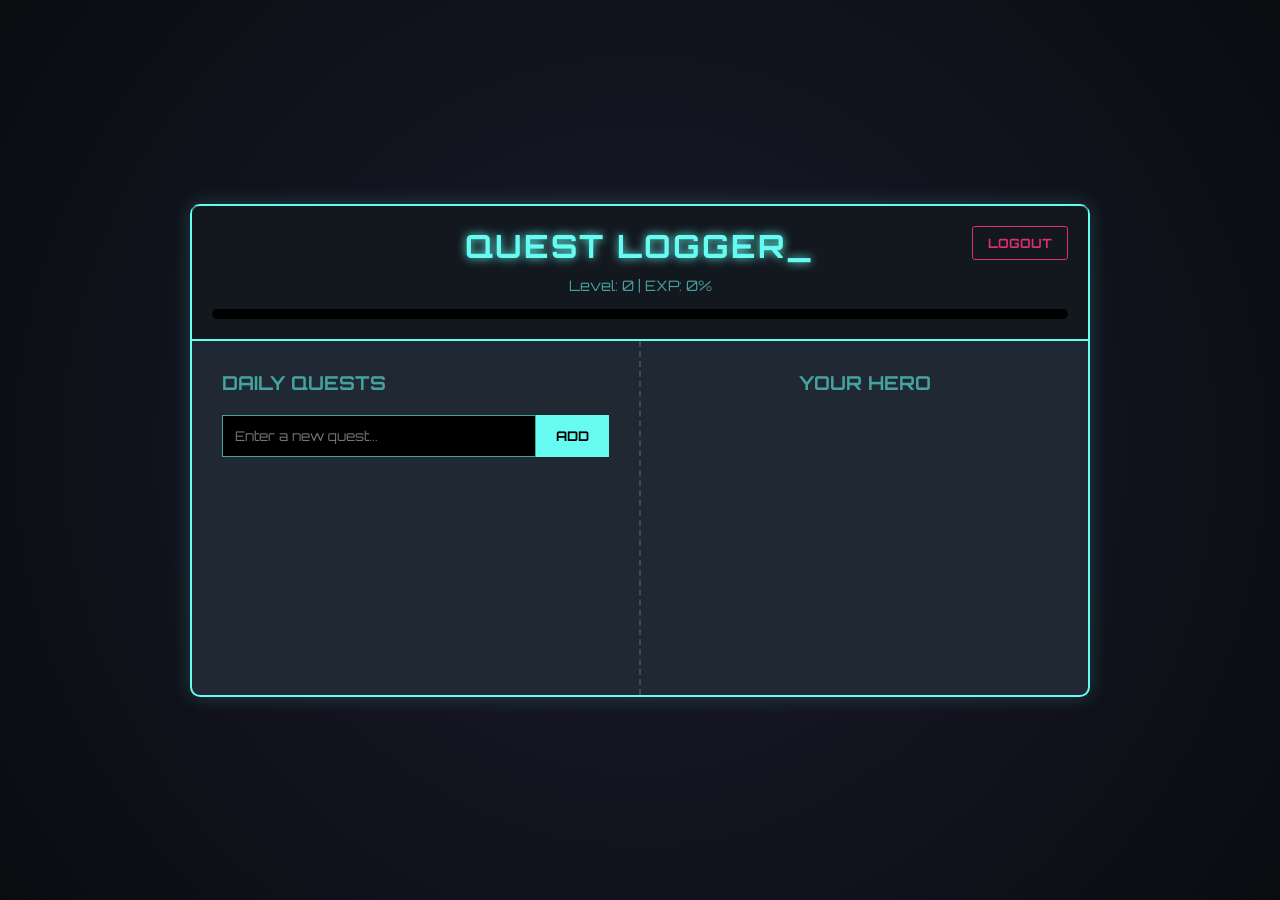
<file: index.html>
<!DOCTYPE html>
<html lang="en">
<head>
    <meta charset="UTF-8">
    <meta name="viewport" content="width=device-width, initial-scale=1.0">
    <title>Quest Logger: Hero Builder</title>
    <link href="https://fonts.googleapis.com/css2?family=Orbitron:wght@400;700&display=swap" rel="stylesheet">
    
    <style>
        :root {
            --bg-color: #0b0c10;
            --panel-bg: #1f2833;
            --accent-cyan: #66fcf1; 
            --accent-blue: #45a29e;
            --text-color: #c5c6c7;
            --completed-color: #e02f6b; /* We'll use this pink/red for the logout button */
        }

        * { box-sizing: border-box; margin: 0; padding: 0; }

        body {
            font-family: 'Orbitron', sans-serif;
            background-color: var(--bg-color);
            color: var(--text-color);
            display: flex;
            justify-content: center;
            align-items: center;
            min-height: 100vh;
            background-image: radial-gradient(circle at center, #1a1a2e 0%, #0b0c10 100%);
        }

        .dashboard {
            width: 90%;
            max-width: 900px;
            background: var(--panel-bg);
            border: 2px solid var(--accent-cyan);
            border-radius: 10px;
            box-shadow: 0 0 20px rgba(102, 252, 241, 0.2);
            display: flex;
            flex-direction: column;
            transition: border-color 0.3s;
        }

        .header {
            padding: 20px;
            background: rgba(0, 0, 0, 0.4);
            border-bottom: 2px solid var(--accent-cyan);
            text-align: center;
            transition: border-color 0.3s;
            position: relative; /* Added this so we can position the logout button inside it */
        }

        /* --- NEW: LOGOUT BUTTON STYLES --- */
        .logout-btn {
            position: absolute;
            top: 20px;
            right: 20px;
            padding: 8px 15px;
            background: transparent;
            color: var(--completed-color);
            border: 1px solid var(--completed-color);
            font-family: 'Orbitron', sans-serif;
            font-size: 0.8rem;
            font-weight: bold;
            cursor: pointer;
            border-radius: 3px;
            transition: 0.3s;
        }

        .logout-btn:hover {
            background: var(--completed-color);
            color: #fff;
            box-shadow: 0 0 10px var(--completed-color);
        }
        /* --------------------------------- */

        h1 { color: var(--accent-cyan); text-shadow: 0 0 10px var(--accent-cyan); letter-spacing: 2px; transition: color 0.3s, text-shadow 0.3s; }
        .stats { margin-top: 10px; font-size: 0.9rem; color: var(--accent-blue); }

        .progress-bar-container { width: 100%; height: 10px; background: #000; border-radius: 5px; margin-top: 15px; overflow: hidden; }
        .progress-bar { height: 100%; width: 0%; background: var(--accent-cyan); box-shadow: 0 0 10px var(--accent-cyan); transition: width 0.4s ease, background 0.3s, box-shadow 0.3s; }

        .main-content { display: flex; flex-wrap: wrap; }
        .quest-panel, .visual-panel { flex: 1; min-width: 300px; padding: 30px; }
        .quest-panel { border-right: 2px dashed rgba(102, 252, 241, 0.2); }

        h2 { font-size: 1.2rem; margin-bottom: 20px; color: var(--accent-blue); text-transform: uppercase; }

        .input-group { display: flex; margin-bottom: 20px; }
        input[type="text"] { flex: 1; padding: 12px; background: #000; border: 1px solid var(--accent-blue); color: var(--accent-cyan); font-family: 'Orbitron', sans-serif; outline: none; }
        button.add-btn { padding: 12px 20px; background: var(--accent-cyan); color: #000; border: none; font-family: 'Orbitron', sans-serif; font-weight: bold; cursor: pointer; transition: 0.2s, background 0.3s; }
        button.add-btn:hover { background: #fff; box-shadow: 0 0 15px var(--accent-cyan); }

        ul { list-style: none; }
        li { display: flex; align-items: center; padding: 12px; background: rgba(0,0,0,0.5); margin-bottom: 10px; border-left: 4px solid var(--accent-blue); transition: 0.3s; }
        li.completed { opacity: 0.6; border-left-color: var(--completed-color); }
        li.completed span { text-decoration: line-through; color: #888; }
        input[type="checkbox"] { margin-right: 15px; width: 18px; height: 18px; cursor: pointer; accent-color: var(--completed-color); }

        .visual-panel { display: flex; flex-direction: column; align-items: center; justify-content: center; position: relative; }

        .hero-container { width: 200px; height: 250px; position: relative; }

        .part { position: absolute; background: var(--accent-cyan); box-shadow: 0 0 10px var(--accent-cyan); animation: flashIn 0.5s ease-out forwards; transition: background 0.3s, box-shadow 0.3s, border-color 0.3s; }
        .head { width: 40px; height: 40px; border-radius: 50%; left: 80px; top: 20px; background: transparent; border: 4px solid var(--accent-cyan); }
        .torso { width: 6px; height: 70px; border-radius: 3px; left: 97px; top: 60px; }
        .left-arm { width: 6px; height: 50px; border-radius: 3px; left: 97px; top: 70px; transform-origin: top center; transform: rotate(45deg); }
        .right-arm { width: 6px; height: 50px; border-radius: 3px; left: 97px; top: 70px; transform-origin: top center; transform: rotate(-45deg); }
        .left-leg { width: 6px; height: 60px; border-radius: 3px; left: 97px; top: 125px; transform-origin: top center; transform: rotate(35deg); }
        .right-leg { width: 6px; height: 60px; border-radius: 3px; left: 97px; top: 125px; transform-origin: top center; transform: rotate(-35deg); }
        
        .aura { width: 120px; height: 200px; border-radius: 60px; left: 40px; top: 10px; background: transparent; box-shadow: 0 0 30px var(--accent-cyan); z-index: -1; animation: pulse 2s infinite alternate; }

        .hidden { display: none !important; }
        
        #color-btn { margin-top: 20px; border-radius: 5px; animation: flashIn 0.5s; padding: 12px 20px; background: var(--accent-cyan); color: #000; border: none; font-family: 'Orbitron', sans-serif; font-weight: bold; cursor: pointer; transition: 0.2s; }
        #color-btn:hover { background: #fff; box-shadow: 0 0 15px var(--accent-cyan); }

        @keyframes flashIn { 0% { opacity: 0; filter: brightness(2); } 100% { opacity: 1; filter: brightness(1); } }
        @keyframes pulse { 0% { box-shadow: 0 0 20px var(--accent-cyan); } 100% { box-shadow: 0 0 50px var(--accent-cyan); } }
    </style>
</head>
<body>
    <div class="dashboard">
        <header class="header">
            <button class="logout-btn" onclick="window.location.href='welcome.html'">LOGOUT</button>
            
            <h1>QUEST LOGGER_</h1>
            <div class="stats">Level: <span id="level-display">0</span> | EXP: <span id="exp-display">0%</span></div>
            <div class="progress-bar-container">
                <div class="progress-bar" id="progress-bar"></div>
            </div>
        </header>

        <main class="main-content">
            <section class="quest-panel">
                <h2>Daily Quests</h2>
                <div class="input-group">
                    <input type="text" id="new-quest" placeholder="Enter a new quest...">
                    <button class="add-btn" id="add-btn">ADD</button>
                </div>
                <ul id="quest-list"></ul>
            </section>

            <section class="visual-panel">
                <h2>Your Hero</h2>
                <div class="hero-container" id="hero-container"></div>
                
                <button id="color-btn" class="hidden">CHANGE SKIN</button>
            </section>
        </main>
    </div>

    <script>
        const questInput = document.getElementById('new-quest');
        const addBtn = document.getElementById('add-btn');
        const questList = document.getElementById('quest-list');
        const heroContainer = document.getElementById('hero-container');
        const progressBar = document.getElementById('progress-bar');
        const expDisplay = document.getElementById('exp-display');
        const levelDisplay = document.getElementById('level-display');
        const colorBtn = document.getElementById('color-btn'); 

        let quests = [];
        
        const skins = ['#66fcf1', '#39ff14', '#ff00ff', '#ffd700', '#ff073a'];
        let currentSkinIndex = 0;

        function changeSkin() {
            currentSkinIndex++;
            if (currentSkinIndex >= skins.length) currentSkinIndex = 0; 
            document.documentElement.style.setProperty('--accent-cyan', skins[currentSkinIndex]);
        }

        function addQuest() {
            const text = questInput.value.trim();
            if (!text) return;
            quests.push({ id: Date.now(), text: text, completed: false });
            questInput.value = ''; 
            updateDashboard(); 
        }

        function toggleQuest(id) {
            const quest = quests.find(q => q.id === id);
            if (quest) {
                quest.completed = !quest.completed;
                updateDashboard(); 
            }
        }

        function updateDashboard() {
            questList.innerHTML = '';
            let completedCount = 0;

            quests.forEach(quest => {
                if (quest.completed) completedCount++;

                const li = document.createElement('li');
                if (quest.completed) li.className = 'completed';
                
                const checkbox = document.createElement('input');
                checkbox.type = 'checkbox';
                checkbox.checked = quest.completed;
                checkbox.onchange = () => toggleQuest(quest.id);

                const span = document.createElement('span');
                span.textContent = quest.text;

                li.appendChild(checkbox);
                li.appendChild(span);
                questList.appendChild(li);
            });

            const total = quests.length;
            const progress = total === 0 ? 0 : Math.round((completedCount / total) * 100);
            progressBar.style.width = `${progress}%`;
            expDisplay.textContent = `${progress}%`;
            levelDisplay.textContent = completedCount;

            heroContainer.innerHTML = ''; 

            const bodyPartsOrder = ['head', 'torso', 'left-arm', 'right-arm', 'left-leg', 'right-leg', 'aura'];

            const percentDone = total === 0 ? 0 : (completedCount / total);
            const partsToShow = Math.floor(percentDone * bodyPartsOrder.length);

            for (let i = 0; i < partsToShow; i++) {
                const partDiv = document.createElement('div');
                partDiv.className = `part ${bodyPartsOrder[i]}`;
                heroContainer.appendChild(partDiv);
            }

            if (total > 0 && completedCount === total) {
                colorBtn.classList.remove('hidden');
            } else {
                colorBtn.classList.add('hidden');
            }
        }

        addBtn.addEventListener('click', addQuest);
        questInput.addEventListener('keypress', (e) => {
            if (e.key === 'Enter') addQuest();
        });
        
        colorBtn.addEventListener('click', changeSkin);

        updateDashboard();
    </script>
</body>
</html>
</file>
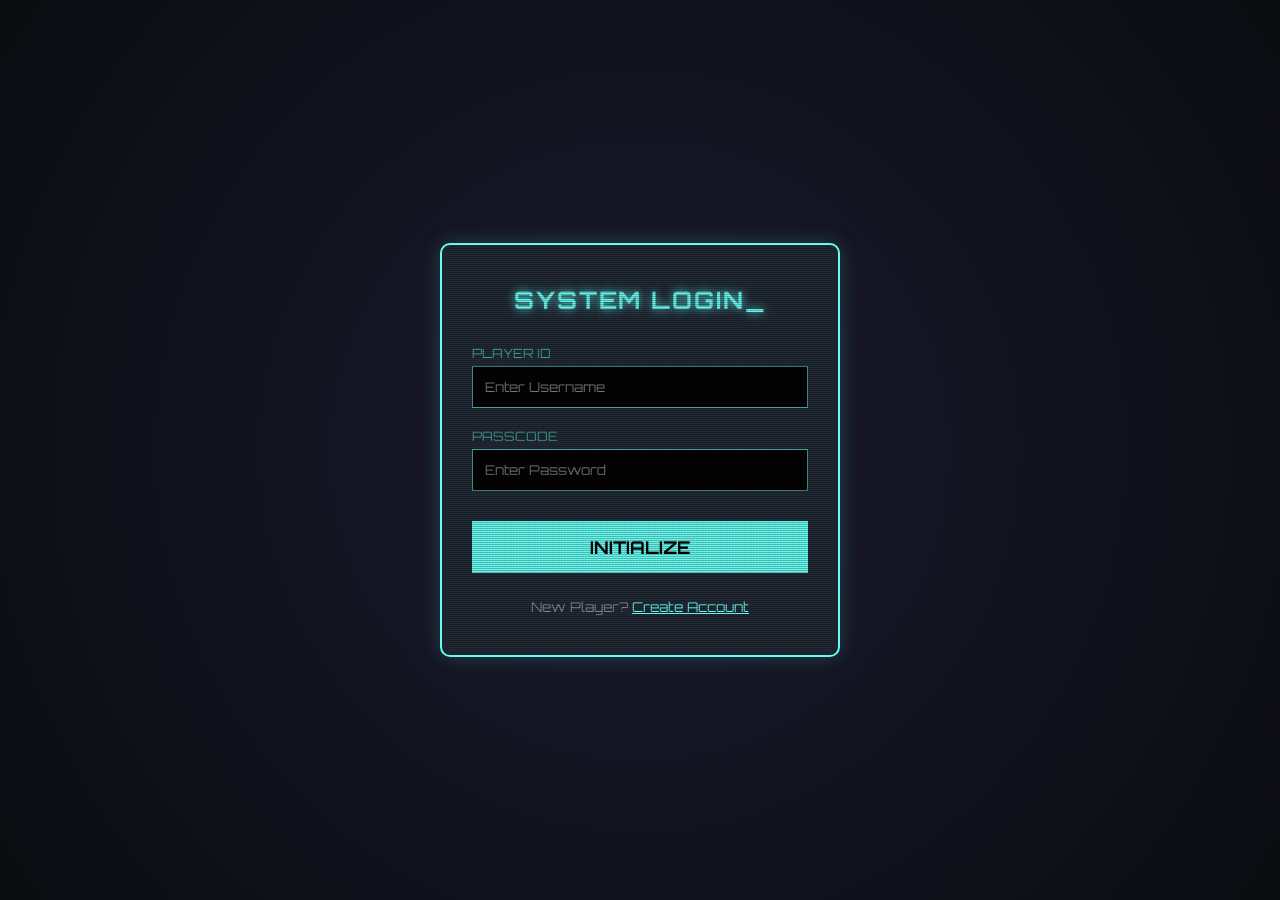
<file: login.html>
<!DOCTYPE html>
<html lang="en">
<head>
    <meta charset="UTF-8">
    <meta name="viewport" content="width=device-width, initial-scale=1.0">
    <title>Quest Logger: System Access</title>
    <link href="https://fonts.googleapis.com/css2?family=Orbitron:wght@400;700&display=swap" rel="stylesheet">
    
    <link rel="stylesheet" href="login.css">
</head>
<body>

    <div class="auth-container">
        
        <div id="login-panel">
            <h2>SYSTEM LOGIN_</h2>
            <div class="input-group">
                <label>Player ID</label>
                <input type="text" placeholder="Enter Username">
            </div>
            <div class="input-group">
                <label>Passcode</label>
                <input type="password" placeholder="Enter Password">
            </div>
            <button class="submit-btn" onclick="window.location.href='index.html'">INITIALIZE</button>
            
            <div class="toggle-link">
                New Player? <span id="go-to-register">Create Account</span>
            </div>
        </div>

        <div id="register-panel" class="hidden">
            <h2>NEW PLAYER_</h2>
            <div class="input-group">
                <label>Player ID</label>
                <input type="text" placeholder="Choose a Username">
            </div>
            <div class="input-group">
                <label>Comms Link</label>
                <input type="email" placeholder="Enter Email">
            </div>
            <div class="input-group">
                <label>Passcode</label>
                <input type="password" placeholder="Create Password">
            </div>
            <button class="submit-btn" onclick="window.location.href='index.html'">REGISTER</button>
            
            <div class="toggle-link">
                Existing Player? <span id="go-to-login">Access System</span>
            </div>
        </div>

    </div>

    <script src="login.js"></script>
</body>
</html>
</file>
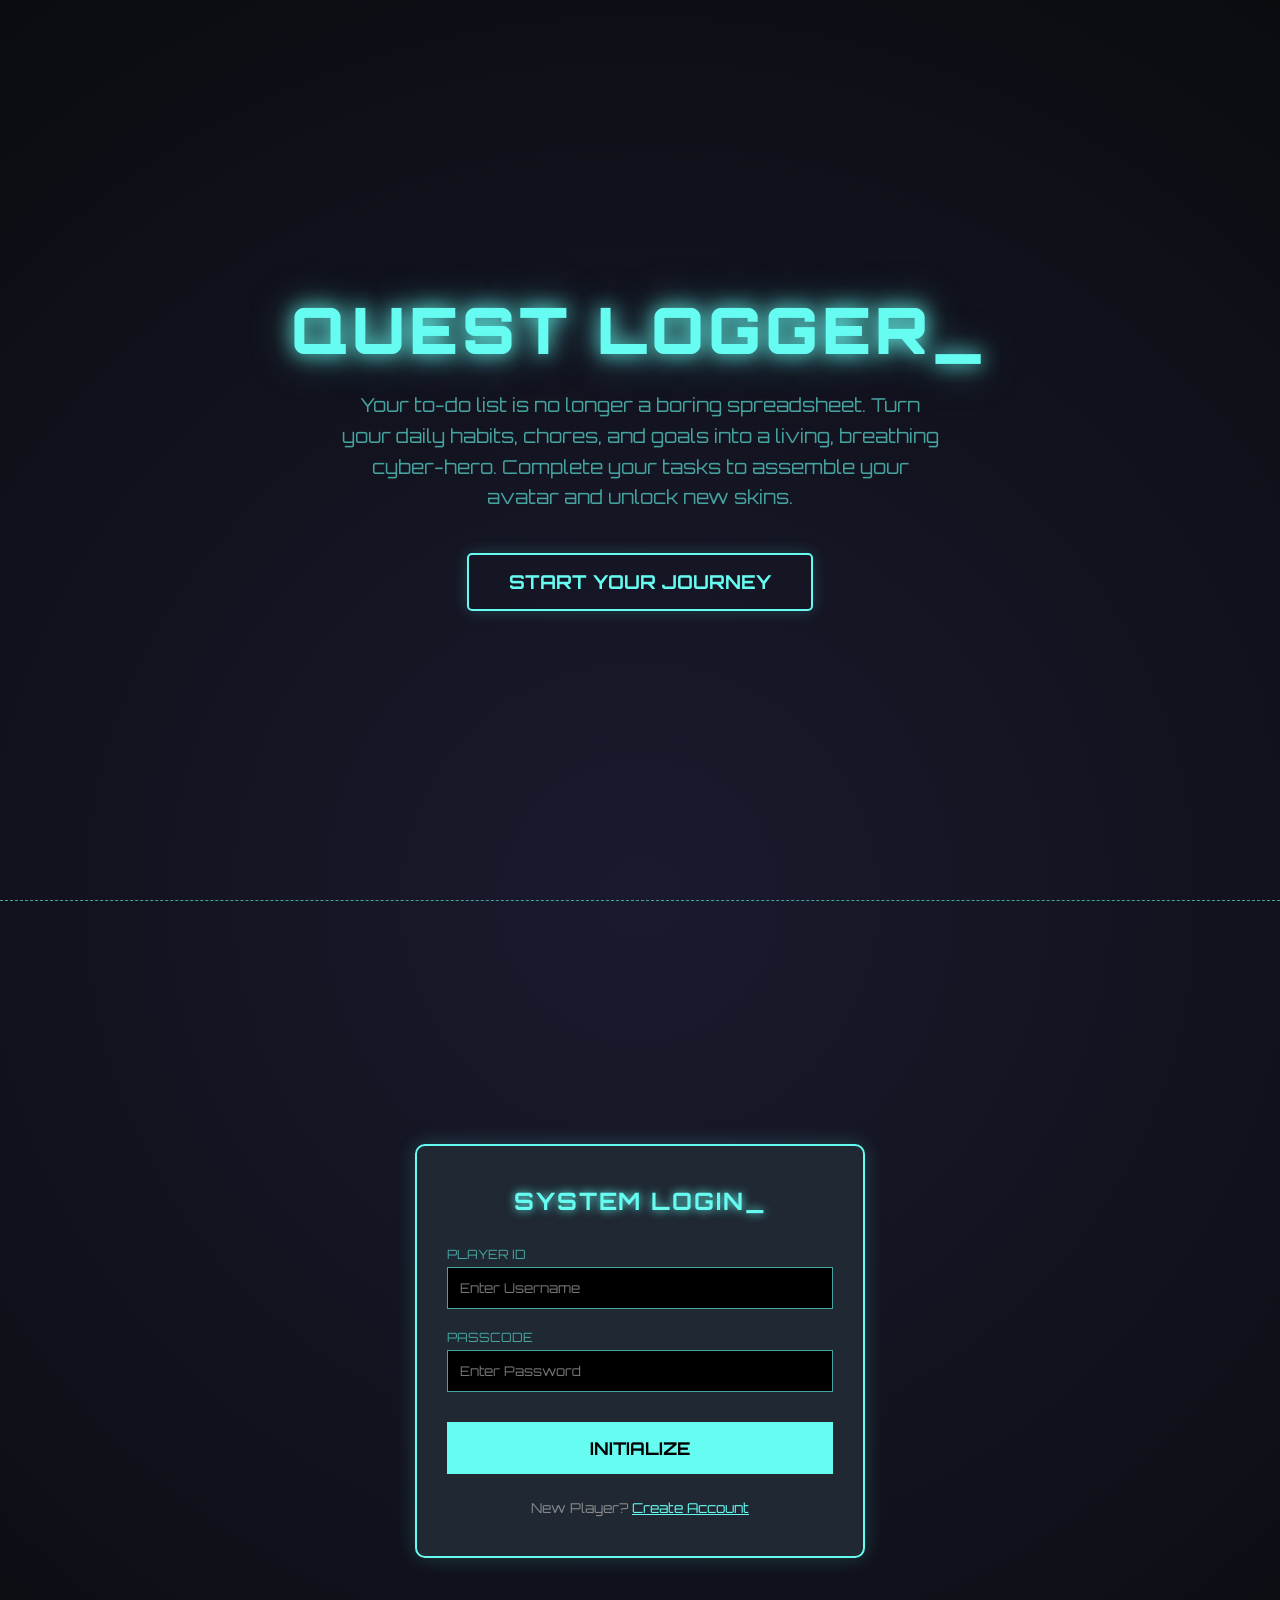
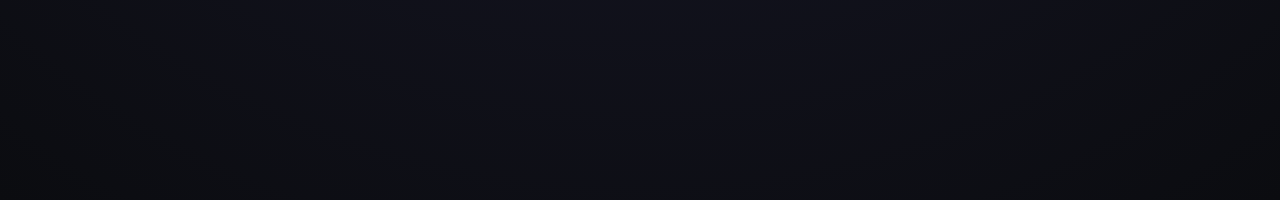
<file: welcome.html>
<!DOCTYPE html>
<html lang="en">
<head>
    <meta charset="UTF-8">
    <meta name="viewport" content="width=device-width, initial-scale=1.0">
    <title>Quest Logger: Welcome</title>
    <link href="https://fonts.googleapis.com/css2?family=Orbitron:wght@400;700;900&display=swap" rel="stylesheet">
    
    <style>
        :root {
            --bg-color: #0b0c10;
            --panel-bg: #1f2833;
            --accent-cyan: #66fcf1; 
            --accent-blue: #45a29e;
            --text-color: #c5c6c7;
        }

        * { box-sizing: border-box; margin: 0; padding: 0; }

        /* This enables the smooth scrolling effect when clicking the button! */
        html {
            scroll-behavior: smooth; 
        }

        body {
            font-family: 'Orbitron', sans-serif;
            background-color: var(--bg-color);
            color: var(--text-color);
            background-image: radial-gradient(circle at center, #1a1a2e 0%, #0b0c10 100%);
            overflow-x: hidden;
        }

        /* --- HERO SECTION (The Intro) --- */
        .hero-section {
            min-height: 100vh; /* Takes up the exact height of the screen */
            display: flex;
            flex-direction: column;
            justify-content: center;
            align-items: center;
            text-align: center;
            padding: 20px;
            position: relative;
        }

        .hero-title {
            font-size: 4rem;
            font-weight: 900;
            color: var(--accent-cyan);
            text-shadow: 0 0 20px var(--accent-cyan), 0 0 40px rgba(102, 252, 241, 0.5);
            margin-bottom: 20px;
            letter-spacing: 4px;
        }

        .hero-subtitle {
            font-size: 1.2rem;
            color: var(--accent-blue);
            max-width: 600px;
            line-height: 1.6;
            margin-bottom: 40px;
        }

        .scroll-btn {
            padding: 15px 40px;
            background: transparent;
            color: var(--accent-cyan);
            border: 2px solid var(--accent-cyan);
            font-family: 'Orbitron', sans-serif;
            font-size: 1.2rem;
            font-weight: bold;
            cursor: pointer;
            border-radius: 5px;
            text-decoration: none;
            transition: 0.3s;
            box-shadow: 0 0 15px rgba(102, 252, 241, 0.2);
        }

        .scroll-btn:hover {
            background: var(--accent-cyan);
            color: #000;
            box-shadow: 0 0 30px var(--accent-cyan);
            transform: translateY(-5px);
        }

        /* --- AUTH SECTION (Login/Register) --- */
        .auth-section {
            min-height: 100vh;
            display: flex;
            justify-content: center;
            align-items: center;
            padding: 50px 20px;
            border-top: 1px dashed var(--accent-blue);
        }

        .auth-container {
            width: 100%;
            max-width: 450px;
            background: var(--panel-bg);
            border: 2px solid var(--accent-cyan);
            border-radius: 10px;
            box-shadow: 0 0 20px rgba(102, 252, 241, 0.2);
            padding: 40px 30px;
            text-align: center;
            position: relative;
        }

        h2 { color: var(--accent-cyan); text-shadow: 0 0 10px var(--accent-cyan); letter-spacing: 2px; margin-bottom: 30px; font-size: 1.5rem; }

        .input-group { margin-bottom: 20px; text-align: left; }
        label { display: block; color: var(--accent-blue); font-size: 0.8rem; margin-bottom: 5px; text-transform: uppercase; }
        input[type="text"], input[type="password"], input[type="email"] { 
            width: 100%; padding: 12px; background: #000; border: 1px solid var(--accent-blue); 
            color: var(--accent-cyan); font-family: 'Orbitron', sans-serif; outline: none; transition: 0.3s;
        }
        input:focus { border-color: var(--accent-cyan); box-shadow: 0 0 10px rgba(102, 252, 241, 0.3); }

        button.submit-btn { 
            width: 100%; padding: 15px; background: var(--accent-cyan); color: #000; border: none; 
            font-family: 'Orbitron', sans-serif; font-weight: bold; font-size: 1.1rem; cursor: pointer; transition: 0.2s; margin-top: 10px;
        }
        button.submit-btn:hover { background: #fff; box-shadow: 0 0 15px var(--accent-cyan); }

        .toggle-link { margin-top: 25px; font-size: 0.85rem; color: #888; }
        .toggle-link span { color: var(--accent-cyan); cursor: pointer; text-decoration: underline; transition: 0.3s; }
        .toggle-link span:hover { color: #fff; text-shadow: 0 0 5px var(--accent-cyan); }

        .hidden { display: none; }
    </style>
</head>
<body>

    <section class="hero-section">
        <h1 class="hero-title">QUEST LOGGER_</h1>
        <p class="hero-subtitle">
            Your to-do list is no longer a boring spreadsheet. Turn your daily habits, chores, and goals into a living, breathing cyber-hero. Complete your tasks to assemble your avatar and unlock new skins.
        </p>
        <a href="#login-area" class="scroll-btn">START YOUR JOURNEY</a>
    </section>

    <section class="auth-section" id="login-area">
        <div class="auth-container">
            
            <div id="login-panel">
                <h2>SYSTEM LOGIN_</h2>
                <div class="input-group">
                    <label>Player ID</label>
                    <input type="text" placeholder="Enter Username">
                </div>
                <div class="input-group">
                    <label>Passcode</label>
                    <input type="password" placeholder="Enter Password">
                </div>
                <button class="submit-btn" onclick="window.location.href='index.html'">INITIALIZE</button>
                
                <div class="toggle-link">
                    New Player? <span id="go-to-register">Create Account</span>
                </div>
            </div>

            <div id="register-panel" class="hidden">
                <h2>NEW PLAYER_</h2>
                <div class="input-group">
                    <label>Player ID</label>
                    <input type="text" placeholder="Choose a Username">
                </div>
                <div class="input-group">
                    <label>Comms Link</label>
                    <input type="email" placeholder="Enter Email">
                </div>
                <div class="input-group">
                    <label>Passcode</label>
                    <input type="password" placeholder="Create Password">
                </div>
                <button class="submit-btn" onclick="window.location.href='index.html'">REGISTER</button>
                
                <div class="toggle-link">
                    Existing Player? <span id="go-to-login">Access System</span>
                </div>
            </div>

        </div>
    </section>

    <script>
        // JavaScript to toggle between Login and Register panels
        const loginPanel = document.getElementById('login-panel');
        const registerPanel = document.getElementById('register-panel');
        const btnGoToRegister = document.getElementById('go-to-register');
        const btnGoToLogin = document.getElementById('go-to-login');

        btnGoToRegister.addEventListener('click', () => {
            loginPanel.classList.add('hidden');
            registerPanel.classList.remove('hidden');
        });

        btnGoToLogin.addEventListener('click', () => {
            registerPanel.classList.add('hidden');
            loginPanel.classList.remove('hidden');
        });
    </script>
</body>
</html>
</file>
<file: login.css>
:root {
    --bg-color: #0b0c10;
    --panel-bg: #1f2833;
    --accent-cyan: #66fcf1; 
    --accent-blue: #45a29e;
    --text-color: #c5c6c7;
}

* { box-sizing: border-box; margin: 0; padding: 0; }

body {
    font-family: 'Orbitron', sans-serif;
    background-color: var(--bg-color);
    color: var(--text-color);
    display: flex;
    justify-content: center;
    align-items: center;
    min-height: 100vh;
    background-image: radial-gradient(circle at center, #1a1a2e 0%, #0b0c10 100%);
}

.auth-container {
    width: 90%;
    max-width: 400px;
    background: var(--panel-bg);
    border: 2px solid var(--accent-cyan);
    border-radius: 10px;
    box-shadow: 0 0 20px rgba(102, 252, 241, 0.2);
    padding: 40px 30px;
    text-align: center;
    position: relative;
    overflow: hidden;
}

h2 { 
    color: var(--accent-cyan); 
    text-shadow: 0 0 10px var(--accent-cyan); 
    letter-spacing: 2px; 
    margin-bottom: 30px; 
    font-size: 1.5rem;
}

.input-group { 
    margin-bottom: 20px; 
    text-align: left;
}

label {
    display: block;
    color: var(--accent-blue);
    font-size: 0.8rem;
    margin-bottom: 5px;
    text-transform: uppercase;
}

input[type="text"], input[type="password"], input[type="email"] { 
    width: 100%; 
    padding: 12px; 
    background: #000; 
    border: 1px solid var(--accent-blue); 
    color: var(--accent-cyan); 
    font-family: 'Orbitron', sans-serif; 
    outline: none; 
    transition: 0.3s;
}

input:focus {
    border-color: var(--accent-cyan);
    box-shadow: 0 0 10px rgba(102, 252, 241, 0.3);
}

button.submit-btn { 
    width: 100%;
    padding: 15px; 
    background: var(--accent-cyan); 
    color: #000; 
    border: none; 
    font-family: 'Orbitron', sans-serif; 
    font-weight: bold; 
    font-size: 1.1rem;
    cursor: pointer; 
    transition: 0.2s;
    margin-top: 10px;
}

button.submit-btn:hover { 
    background: #fff; 
    box-shadow: 0 0 15px var(--accent-cyan); 
}

.toggle-link {
    margin-top: 25px;
    font-size: 0.85rem;
    color: #888;
}

.toggle-link span {
    color: var(--accent-cyan);
    cursor: pointer;
    text-decoration: underline;
    transition: 0.3s;
}

.toggle-link span:hover {
    color: #fff;
    text-shadow: 0 0 5px var(--accent-cyan);
}

/* Utility class to hide the inactive form */
.hidden { display: none; }

/* A cool scanline effect over the panel */
.auth-container::after {
    content: " ";
    display: block;
    position: absolute;
    top: 0;
    left: 0;
    bottom: 0;
    right: 0;
    background: linear-gradient(rgba(18, 16, 16, 0) 50%, rgba(0, 0, 0, 0.25) 50%), linear-gradient(90deg, rgba(255, 0, 0, 0.06), rgba(0, 255, 0, 0.02), rgba(0, 0, 255, 0.06));
    z-index: 2;
    background-size: 100% 2px, 3px 100%;
    pointer-events: none;
}
</file>
